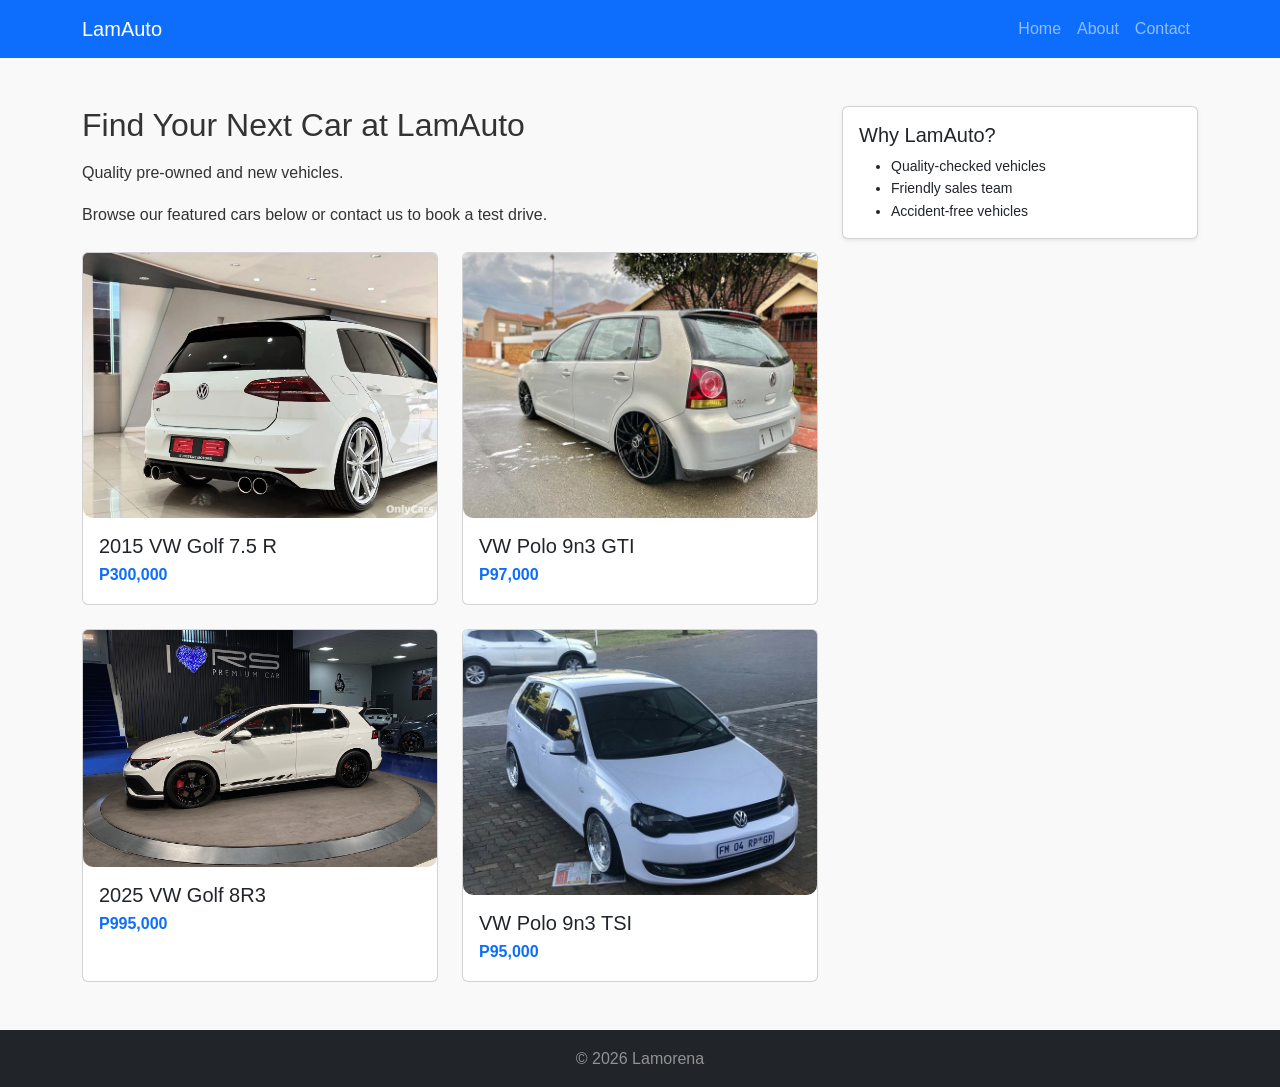
<file: index.html>
<!DOCTYPE html>
<html lang="en">
<head>
  <meta charset="UTF-8">
  <meta name="viewport" content="width=device-width, initial-scale=1">
  <title>LamAuto | Car Dealership</title>

  <!-- Bootstrap CSS -->
  <link rel="stylesheet" href="https://cdn.jsdelivr.net/npm/bootstrap@5.3.0/dist/css/bootstrap.min.css">

  <!-- Custom styles -->
  <link rel="stylesheet" href="styles.css">
</head>
<body>
  <header>
    <nav class="navbar navbar-expand-lg navbar-dark bg-primary">
      <div class="container">
        <a class="navbar-brand" href="index.html">LamAuto</a>

        <button class="navbar-toggler" type="button" data-bs-toggle="collapse" data-bs-target="#nav"
                aria-controls="nav" aria-expanded="false" aria-label="Toggle navigation">
          <span class="navbar-toggler-icon"></span>
        </button>

        <div id="nav" class="collapse navbar-collapse">
          <ul class="navbar-nav ms-auto">
            <li class="nav-item"><a class="nav-link" href="index.html">Home</a></li>
            <li class="nav-item"><a class="nav-link" href="about.html">About</a></li>
            <li class="nav-item"><a class="nav-link" href="contact.html">Contact</a></li>
          </ul>
        </div>
      </div>
    </nav>
  </header>

  <main class="container my-5">
    <div class="row g-4">
      <!-- Left: headline + cars -->
      <div class="col-md-8">
        <h2 class="mb-3">Find Your Next Car at LamAuto</h2>
        <p>Quality pre-owned and new vehicles.</p>
        <p class="mb-4">Browse our featured cars below or contact us to book a test drive.</p>

        <!-- Cars grid -->
        <div class="row row-cols-1 row-cols-md-2 g-4">

          <!-- Car 1 -->
          <div class="col">
            <div class="card h-100">
              <img src="images/car1.jpg" class="card-img-top" alt="2015 VW Golf 7.5 R">
              <div class="card-body">
                <h5 class="card-title mb-1">2015 VW Golf 7.5 R</h5>
                <p class="mb-0 price">P300,000</p>
              </div>
            </div>
          </div>

          <!-- Car 2 -->
          <div class="col">
            <div class="card h-100">
              <img src="images/car2.jpg" class="card-img-top" alt="VW Polo 9n3 GTI">
              <div class="card-body">
                <h5 class="card-title mb-1">VW Polo 9n3 GTI</h5>
                <p class="mb-0 price">P97,000</p>
              </div>
            </div>
          </div>

          <!-- Car 3 -->
          <div class="col">
            <div class="card h-100">
              <img src="images/car3.jpg" class="card-img-top" alt="2025 VW Golf 8R3">
              <div class="card-body">
                <h5 class="card-title mb-1">2025 VW Golf 8R3</h5>
                <p class="mb-0 price">P995,000</p>
              </div>
            </div>
          </div>

          <!-- Car 4 -->
          <div class="col">
            <div class="card h-100">
              <img src="images/car4.jpg" class="card-img-top" alt="VW Polo 9n3 TSI">
              <div class="card-body">
                <h5 class="card-title mb-1">VW Polo 9n3 TSI</h5>
                <p class="mb-0 price">P95,000</p>
              </div>
            </div>
          </div>

        </div>
      </div>

      <!-- Right: Why LamAuto? -->
      <div class="col-md-4">
        <div class="card shadow-sm">
          <div class="card-body">
            <h5 class="card-title">Why LamAuto?</h5>
            <ul class="small mb-0">
              <li>Quality-checked vehicles</li>
              <li>Friendly sales team</li>
              <li>Accident-free vehicles</li>
            </ul>
          </div>
        </div>
      </div>
    </div>
  </main>

  <footer class="bg-dark text-white-50 py-3">
    <div class="container text-center">&copy; 2026 Lamorena</div>
  </footer>

  <!-- Bootstrap JS -->
  <script src="https://cdn.jsdelivr.net/npm/@popperjs/core@2.11.6/dist/umd/popper.min.js"></script>
  <script src="https://cdn.jsdelivr.net/npm/bootstrap@5.3.0/dist/js/bootstrap.min.js"></script>
</body>
</html>
</file>
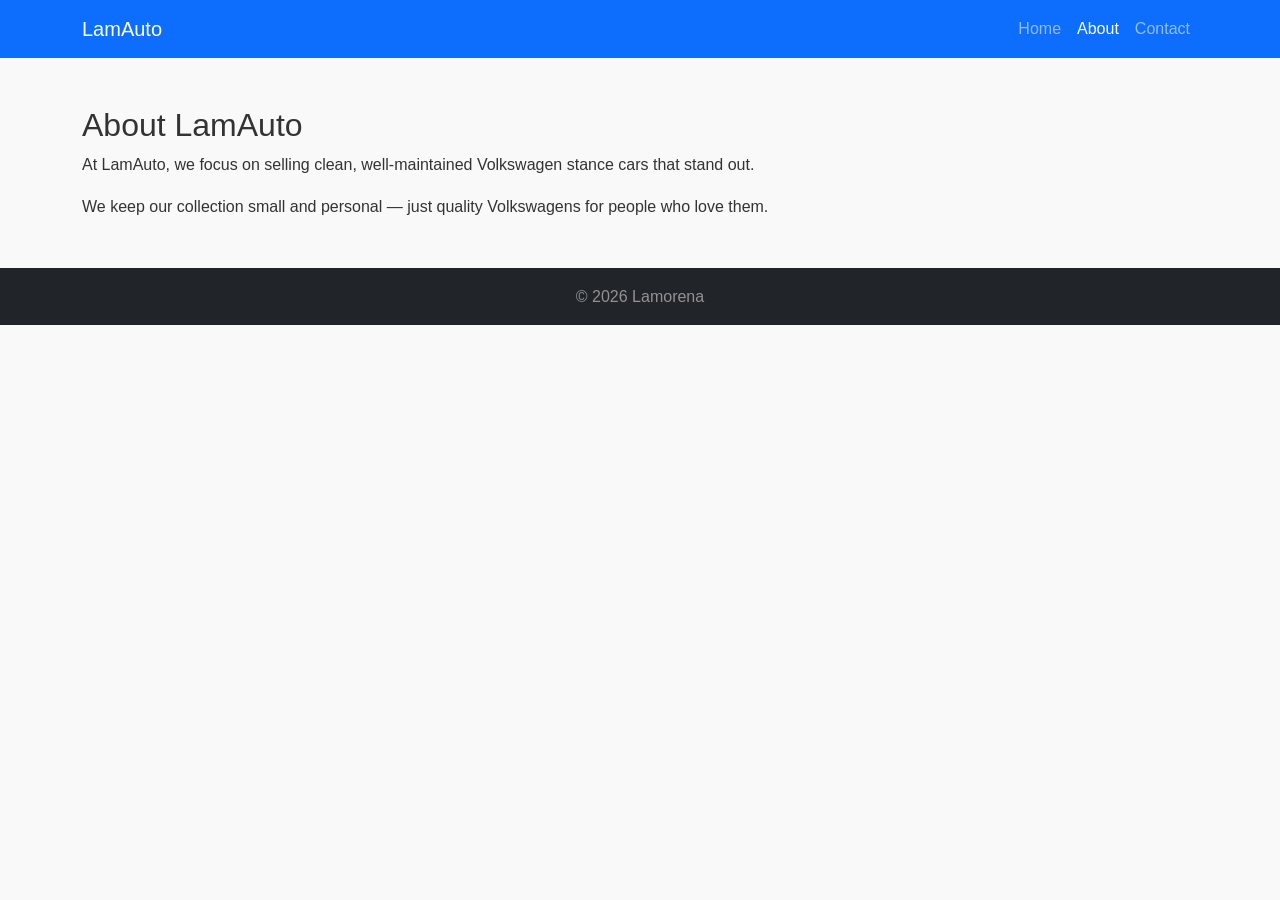
<file: about.html>
<!DOCTYPE html>
<html lang="en">
<head>
  <meta charset="UTF-8">
  <meta name="viewport" content="width=device-width, initial-scale=1">
  <title>LamAuto | Car Dealership</title>

  <link rel="stylesheet" href="https://cdn.jsdelivr.net/npm/bootstrap@5.3.0/dist/css/bootstrap.min.css">
  <link rel="stylesheet" href="styles.css">
</head>
<body>
  <header>
    <nav class="navbar navbar-expand-lg navbar-dark bg-primary">
      <div class="container">
        <a class="navbar-brand" href="index.html">LamAuto</a>

        <button class="navbar-toggler" type="button" data-bs-toggle="collapse" data-bs-target="#nav"
                aria-controls="nav" aria-expanded="false" aria-label="Toggle navigation">
          <span class="navbar-toggler-icon"></span>
        </button>

        <div id="nav" class="collapse navbar-collapse">
          <ul class="navbar-nav ms-auto">
            <li class="nav-item"><a class="nav-link" href="index.html">Home</a></li>
            <li class="nav-item"><a class="nav-link active" aria-current="page" href="about.html">About</a></li>
            <li class="nav-item"><a class="nav-link" href="contact.html">Contact</a></li>
          </ul>
        </div>
      </div>
    </nav>
  </header>

  <main class="container my-5">
    <h2>About LamAuto</h2>
    <p>At LamAuto, we focus on selling clean, well‑maintained Volkswagen stance cars that stand out.</p>
    <p>We keep our collection small and personal — just quality Volkswagens for people who love them.</p>
  </main>

  <footer class="bg-dark text-white-50 py-3">
    <div class="container text-center">&copy; 2026 Lamorena</div>
  </footer>

  <script src="https://cdn.jsdelivr.net/npm/@popperjs/core@2.11.6/dist/umd/popper.min.js"></script>
  <script src="https://cdn.jsdelivr.net/npm/bootstrap@5.3.0/dist/js/bootstrap.min.js"></script>
</body>
</html>
</file>
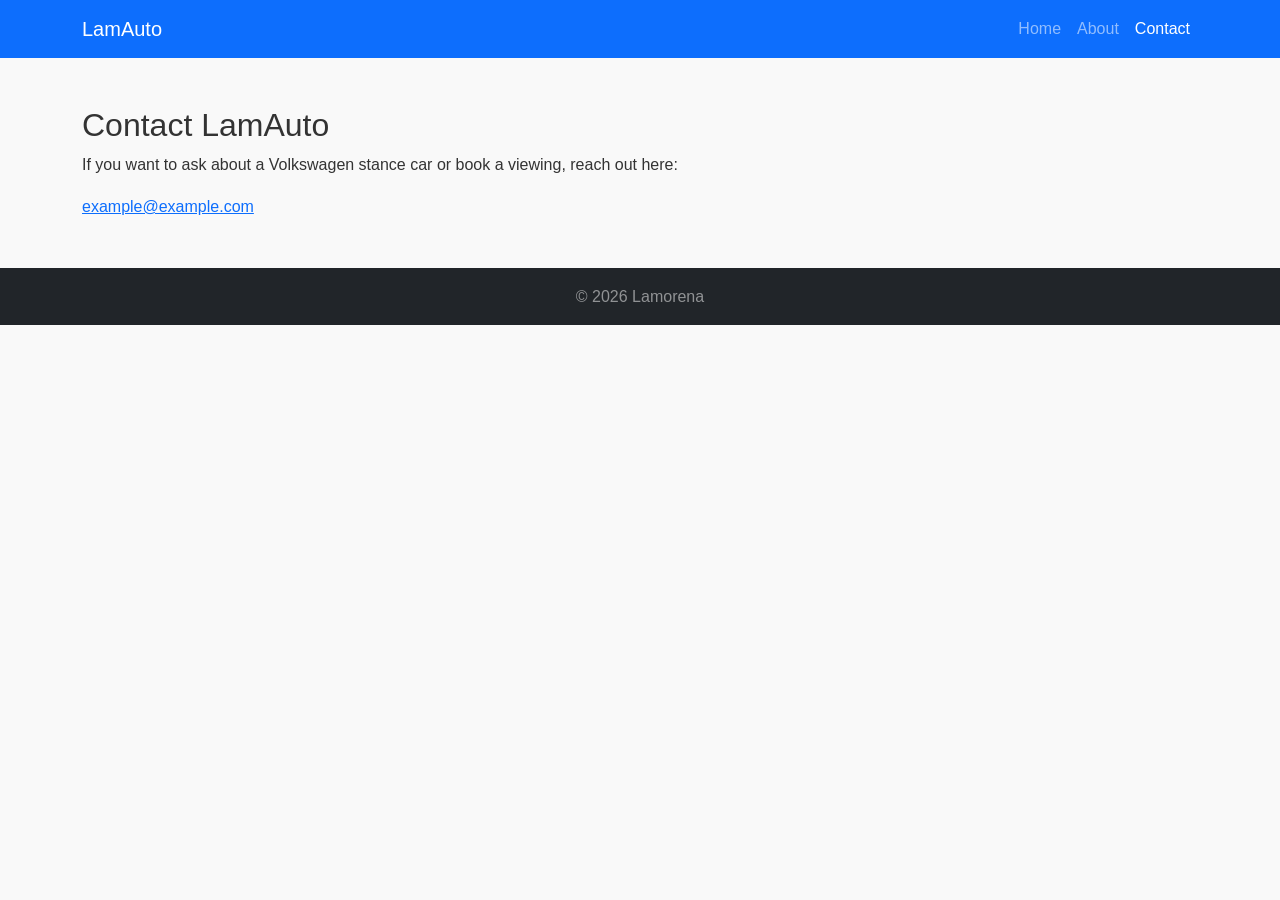
<file: contact.html>
<!DOCTYPE html>
<html lang="en">
<head>
  <meta charset="UTF-8">
  <meta name="viewport" content="width=device-width, initial-scale=1">
  <title>LamAuto | Car Dealership</title>

  <link rel="stylesheet" href="https://cdn.jsdelivr.net/npm/bootstrap@5.3.0/dist/css/bootstrap.min.css">
  <link rel="stylesheet" href="styles.css">
</head>
<body>
  <header>
    <nav class="navbar navbar-expand-lg navbar-dark bg-primary">
      <div class="container">
        <a class="navbar-brand" href="index.html">LamAuto</a>

        <button class="navbar-toggler" type="button" data-bs-toggle="collapse" data-bs-target="#nav"
                aria-controls="nav" aria-expanded="false" aria-label="Toggle navigation">
          <span class="navbar-toggler-icon"></span>
        </button>

        <div id="nav" class="collapse navbar-collapse">
          <ul class="navbar-nav ms-auto">
            <li class="nav-item"><a class="nav-link" href="index.html">Home</a></li>
            <li class="nav-item"><a class="nav-link" href="about.html">About</a></li>
            <li class="nav-item"><a class="nav-link active" aria-current="page" href="contact.html">Contact</a></li>
          </ul>
        </div>
      </div>
    </nav>
  </header>

  <main class="container my-5">
    <h2>Contact LamAuto</h2>
    <p>If you want to ask about a Volkswagen stance car or book a viewing, reach out here:</p>
    <p><a href="mailto:example@example.com">example@example.com</a></p>
  </main>

  <footer class="bg-dark text-white-50 py-3">
    <div class="container text-center">&copy; 2026 Lamorena</div>
  </footer>

  <script src="https://cdn.jsdelivr.net/npm/@popperjs/core@2.11.6/dist/umd/popper.min.js"></script>
  <script src="https://cdn.jsdelivr.net/npm/bootstrap@5.3.0/dist/js/bootstrap.min.js"></script>
</body>
</html>
</file>
<file: styles.css>
/* Base */
body {
  font-family: Arial, sans-serif;
  color: #333;
  background-color: #f9f9f9;
  margin: 0;
  line-height: 1.6;
}

/* Let Bootstrap handle navbar; no extra colored header bar */
header { background: transparent; padding: 0; }

/* Images */
img { border: 0; border-radius: 10px; }

/* Prices */
.price { color: #0d6efd; font-weight: 600; }

/* Footer */
footer { margin-top: 2rem; }
</file>
